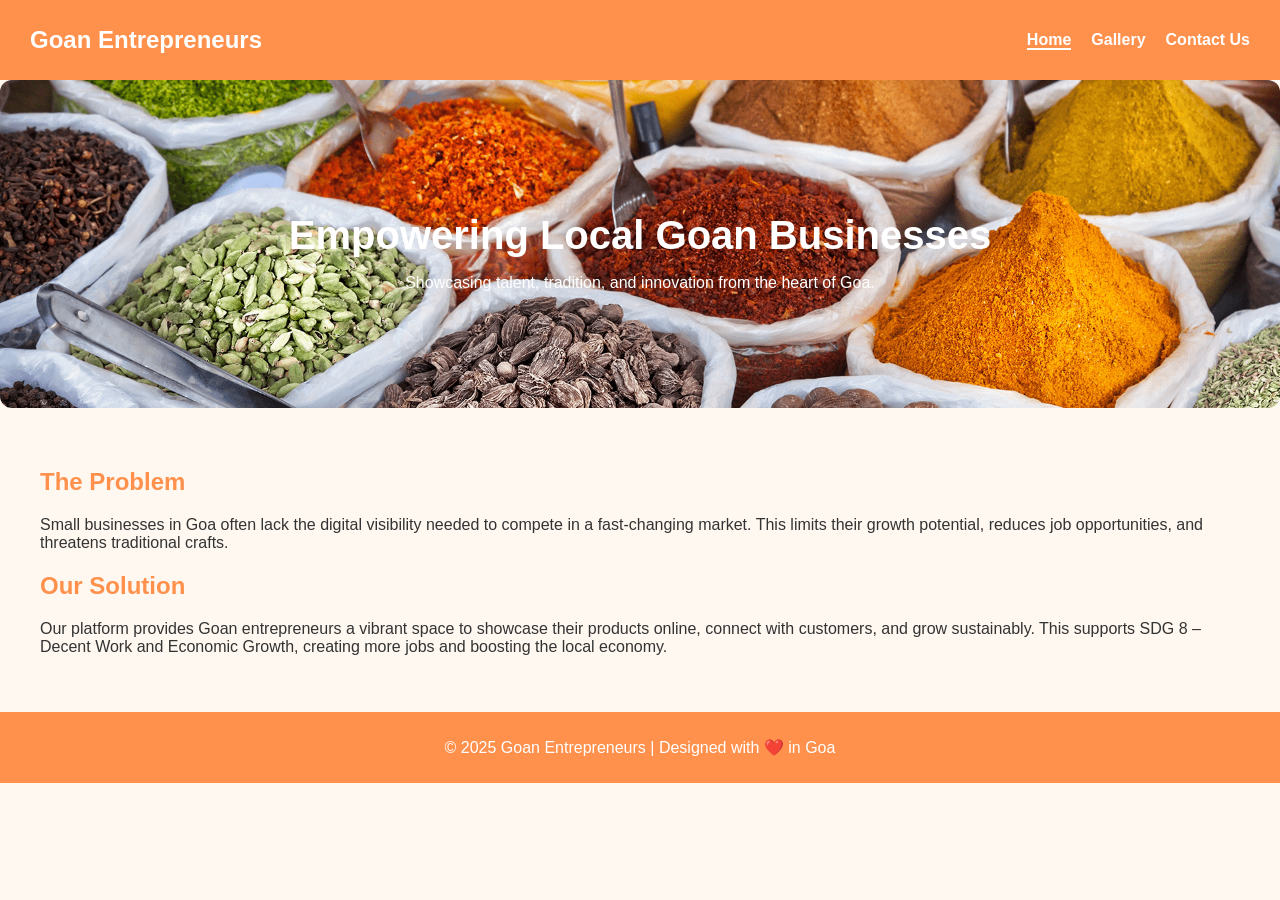
<file: images/index.html>
<!DOCTYPE html>
<html lang="en">
<head>
    <meta charset="UTF-8">
    <meta name="viewport" content="width=device-width, initial-scale=1.0">
    <title>Goan Entrepreneurs</title>
    <link rel="stylesheet" href="style.css">
</head>
<body>

    <!-- Navigation -->
    <header>
        <nav>
            <div class="logo">Goan Entrepreneurs</div>
            <ul>
                <li><a href="index.html" class="active">Home</a></li>
                <li><a href="gallery.html">Gallery</a></li>
                <li><a href="contact.html">Contact Us</a></li>
            </ul>
        </nav>
    </header>

    <!-- Hero Section -->
    <section class="hero">
        <h1>Empowering Local Goan Businesses</h1>
        <p>Showcasing talent, tradition, and innovation from the heart of Goa.</p>
    </section>

    <!-- Problem & Solution -->
    <section class="content">
        <h2>The Problem</h2>
        <p>Small businesses in Goa often lack the digital visibility needed to compete in a fast-changing market. This limits their growth potential, reduces job opportunities, and threatens traditional crafts.</p>

        <h2>Our Solution</h2>
        <p>Our platform provides Goan entrepreneurs a vibrant space to showcase their products online, connect with customers, and grow sustainably. This supports SDG 8 – Decent Work and Economic Growth, creating more jobs and boosting the local economy.</p>
    </section>

    <!-- Footer -->
    <footer>
        <p>© 2025 Goan Entrepreneurs | Designed with ❤️ in Goa</p>
    </footer>

</body>
</html>
</file>
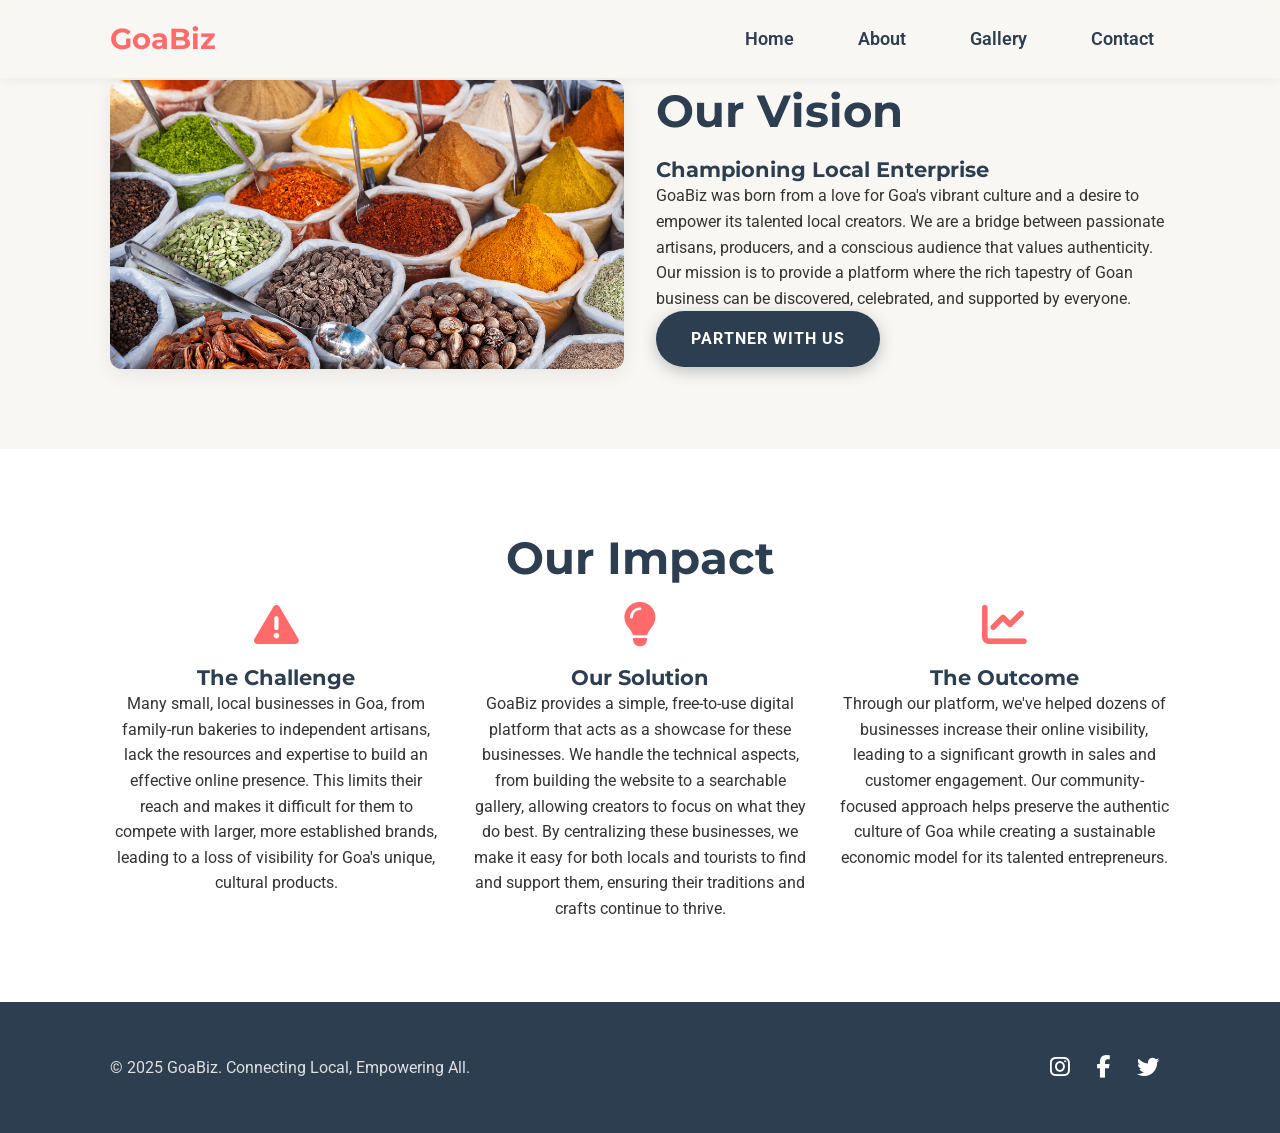
<file: images/about.html>
<!DOCTYPE html>
<html lang="en">
<head>
    <meta charset="UTF-8">
    <meta name="viewport" content="width=device-width, initial-scale=1.0">
    <title>GoaBiz - About Us</title>
    
    <!-- Google Fonts (Montserrat & Roboto) -->
    <link rel="preconnect" href="https://fonts.googleapis.com">
    <link rel="preconnect" href="https://fonts.gstatic.com" crossorigin>
    <link href="https://fonts.googleapis.com/css2?family=Montserrat:wght@600;700&family=Roboto:wght@400;500&display=swap" rel="stylesheet">
    
    <!-- Font Awesome for Icons -->
    <link rel="stylesheet" href="https://cdnjs.cloudflare.com/ajax/libs/font-awesome/6.5.2/css/all.min.css">
    
    <!-- Custom CSS -->
    <style>
        /* --- 1. Global Styles & New "Goa Sunset" Variables --- */
        :root {
            --primary-color: #FF6B6B;    /* Warm Coral */
            --secondary-color: #2C3E50;  /* Deep Indigo/Twilight */
            --accent-color: #FFD166;     /* Mango Yellow */
            --bg-color: #F9F7F3;         /* Light Sand */
            --card-bg-color: #FFFFFF;    /* Crisp White */
            --text-color: #333333;
            --heading-font: 'Montserrat', sans-serif;
            --body-font: 'Roboto', sans-serif;
            --container-width: 1100px;
            --border-radius: 12px;
            --box-shadow: 0 5px 20px rgba(0, 0, 0, 0.07);
            --transition-speed: 0.3s;
        }

        * { margin: 0; padding: 0; box-sizing: border-box; }
        html { scroll-behavior: smooth; }
        body {
            font-family: var(--body-font);
            background-color: var(--bg-color);
            color: var(--text-color);
            line-height: 1.6;
        }
        .container { max-width: var(--container-width); margin: 0 auto; padding: 0 20px; }
        h1, h2, h3 { font-family: var(--heading-font); color: var(--secondary-color); font-weight: 700; line-height: 1.3; }
        h1 { font-size: 2.8rem; }
        h2 { font-size: 2.4rem; text-align: center; margin-bottom: 1rem; }
        h3 { font-size: 1.3rem; }
        a { color: var(--primary-color); text-decoration: none; transition: color var(--transition-speed) ease; }
        a:hover { color: var(--secondary-color); }
        img { max-width: 100%; height: auto; display: block; }

        /* --- 2. Animations --- */
        @keyframes fadeInUp {
            from { opacity: 0; transform: translateY(30px); }
            to { opacity: 1; transform: translateY(0); }
        }
        .anim-fade-in-up { animation: fadeInUp 0.8s ease-out forwards; opacity: 0; }
        .anim-delay-1 { animation-delay: 0.2s; }
        .anim-delay-2 { animation-delay: 0.4s; }

        /* --- 3. Header & Navigation --- */
        .main-header {
            background-color: rgba(249, 247, 243, 0.85);
            padding: 1rem 0;
            position: fixed;
            width: 100%;
            top: 0;
            z-index: 1000;
            backdrop-filter: blur(10px);
            box-shadow: 0 2px 10px rgba(0,0,0,0.05);
        }
        .main-header .container { display: flex; justify-content: space-between; align-items: center; }
        .logo { font-family: var(--heading-font); font-size: 1.8rem; color: var(--primary-color); font-weight: 700; }
        .main-nav { display: none; }
        .main-nav.is-active { display: block; position: absolute; top: 100%; left: 0; width: 100%; background-color: var(--bg-color); box-shadow: 0 10px 10px rgba(0,0,0,0.05); }
        .nav-links { list-style: none; display: flex; flex-direction: column; align-items: center; padding: 1rem 0; }
        .nav-links li { margin: 0.8rem 0; }
        .nav-links a { color: var(--secondary-color); font-weight: 600; font-size: 1.1rem; padding: 0.5rem 1rem; position: relative; }
        .nav-links a::after {
            content: '';
            position: absolute;
            width: 0;
            height: 2px;
            bottom: -5px;
            left: 50%;
            transform: translateX(-50%);
            background-color: var(--accent-color);
            transition: width var(--transition-speed) ease;
        }
        .nav-links a:hover::after { width: 70%; }
        .hamburger { display: block; background: none; border: none; color: var(--secondary-color); font-size: 1.8rem; cursor: pointer; }

        /* --- 4. CTA Button --- */
        .cta-button {
            display: inline-block;
            background: linear-gradient(45deg, var(--primary-color), #ff8a8a);
            color: white;
            padding: 15px 35px;
            border-radius: 50px;
            font-weight: bold;
            text-transform: uppercase;
            letter-spacing: 1px;
            transition: all var(--transition-speed) ease;
            box-shadow: 0 4px 15px rgba(255, 107, 107, 0.4);
            border: none;
        }
        .cta-button:hover {
            transform: translateY(-4px);
            box-shadow: 0 8px 25px rgba(255, 107, 107, 0.5);
        }
        .cta-button.secondary { 
            background: var(--secondary-color); 
            box-shadow: 0 4px 15px rgba(44, 62, 80, 0.3); 
        }
        .cta-button.secondary:hover { 
            background: #3c536d;
            box-shadow: 0 8px 25px rgba(44, 62, 80, 0.4);
        }

        /* --- 5. Page Sections --- */
        section { padding: 80px 0; }
        .hero-section {
            display: flex; align-items: center; justify-content: center; text-align: center;
            min-height: 100vh;
            background:linear-gradient(rgba(174, 52, 52, 0.45), rgba(0,0,0,0.45)), url('2023-09-11T12_42_31.908ZSkillsAndTech-Jute-Handicrafts-1024x724-1.webp') no-repeat center center/cover;
            color: white;
        }
        .hero-content h1 { color: white; font-size: 3rem; text-shadow: 2px 2px 10px rgba(0,0,0,0.3); }
        .hero-content p { font-size: 1.3rem; margin-bottom: 2rem; max-width: 600px; margin-left: auto; margin-right: auto; }
        .usp-section { background-color: var(--card-bg-color); }
        .usp-grid { display: grid; grid-template-columns: 1fr; gap: 2rem; text-align: center; }
        .usp-item i { font-size: 2.8rem; color: var(--primary-color); margin-bottom: 1rem; }
        .about-container { display: grid; grid-template-columns: 1fr; gap: 2rem; align-items: center; }
        .about-image img { border-radius: var(--border-radius); box-shadow: var(--box-shadow); }
        .about-text h2 { text-align: left; }

        /* Businesses/Gallery Section */
        .gallery-section { background-color: var(--bg-color); border-top: 1px solid #eee; border-bottom: 1px solid #eee;}
        .section-subtitle { text-align: center; margin-top: -1rem; margin-bottom: 2.5rem; color: #666; }
        .search-bar-container { position: relative; max-width: 500px; margin: 2.5rem auto; }
        #search-bar { width: 100%; padding: 18px 25px 18px 55px; border-radius: 50px; border: 1px solid #ddd; font-size: 1rem; font-family: var(--body-font); transition: all var(--transition-speed) ease; }
        #search-bar:focus { outline: none; border-color: var(--primary-color); box-shadow: 0 0 0 4px rgba(255, 107, 107, 0.2); }
        .search-bar-container i { position: absolute; left: 22px; top: 50%; transform: translateY(-50%); color: #aaa; font-size: 1.1rem; }

        .business-grid { display: grid; grid-template-columns: 1fr; gap: 2rem; }
        .business-card {
            background-color: var(--card-bg-color);
            border-radius: var(--border-radius);
            overflow: hidden;
            box-shadow: var(--box-shadow);
            transition: transform var(--transition-speed) ease, box-shadow var(--transition-speed) ease;
            display: flex; flex-direction: column;
            cursor: pointer;
        }
        .business-card:hover {
            transform: translateY(-10px);
            box-shadow: 0 15px 30px rgba(0, 0, 0, 0.1);
        }
        .business-card img { width: 100%; height: 300px; object-fit: cover; }
        .card-content { padding: 1.5rem; flex-grow: 1; display: flex; flex-direction: column; }
        .card-category {
            display: inline-block;
            background-color: var(--accent-color);
            color: var(--secondary-color);
            padding: 5px 12px;
            border-radius: 50px;
            font-size: 0.8rem;
            font-weight: bold;
            margin-bottom: 1rem;
            align-self: flex-start;
        }
        .card-content h3 { margin-bottom: 0.5rem; }
        .card-content p { margin-bottom: 0.5rem; font-size: 0.95rem; color: #555; }
        .card-pricing { display: flex; align-items: center; gap: 10px; margin-top: auto; }
        .card-pricing .original-price { color: #888; text-decoration: line-through; font-size: 0.9rem; }
        .card-pricing .discount-price { font-size: 1.2rem; font-weight: 700; color: var(--primary-color); }
        .card-pricing .discount-badge {
            background-color: #e74c3c;
            color: white;
            padding: 3px 8px;
            border-radius: 50px;
            font-size: 0.75rem;
            font-weight: bold;
        }

        /* Contact Section */
        .contact-section { background-color: var(--card-bg-color); }
        .contact-container { display: grid; grid-template-columns: 1fr; gap: 3rem; }
        .contact-form input, .contact-form textarea { width: 100%; padding: 15px; margin-bottom: 1rem; border-radius: var(--border-radius); border: 1px solid #ccc; font-family: var(--body-font); font-size: 1rem; }
        .contact-info i { color: var(--primary-color); }

        /* --- 6. Footer --- */
        .main-footer { background-color: var(--secondary-color); color: #e0e0e0; padding: 3rem 0; text-align: center; }
        .main-footer .container { display: flex; flex-direction: column; align-items: center; gap: 1rem; }
        .social-links a { color: white; margin: 0 0.7rem; font-size: 1.4rem; transition: all var(--transition-speed) ease; }
        .social-links a:hover { color: var(--accent-color); transform: translateY(-3px); }

        /* --- 7. Media Queries --- */
        @media (min-width: 768px) {
            h1 { font-size: 4rem; }
            h2 { font-size: 2.8rem; }
            .hamburger { display: none; }
            .main-nav { display: block; position: static; width: auto; background: none; box-shadow: none; }
            .nav-links { flex-direction: row; gap: 2rem; padding: 0; }
            .nav-links li { margin: 0; }
            .usp-grid { grid-template-columns: repeat(3, 1fr); }
            .about-container { grid-template-columns: 1fr 1fr; }
            .business-grid { grid-template-columns: repeat(2, 1fr); }
            .contact-container { grid-template-columns: 1fr 1fr; }
            .main-footer .container { flex-direction: row; justify-content: space-between; }
        }
        @media (min-width: 1024px) {
            .business-grid { grid-template-columns: repeat(3, 1fr); }
        }
    </style>
</head>
<body>

    <!-- Header & Navigation -->
    <header class="main-header">
        <div class="container">
            <a href="home.html" class="logo">GoaBiz</a>
            <nav class="main-nav">
                <ul class="nav-links">
                    <li><a href="home.html">Home</a></li>
                    <li><a href="about.html">About</a></li>
                    <li><a href="gallery.html">Gallery</a></li>
                    <li><a href="contact.html">Contact</a></li>
                </ul>
            </nav>
            <button class="hamburger" id="hamburger-menu">
                <i class="fas fa-bars"></i>
            </button>
        </div>
    </header>

    <main>
        <!-- About Us Section -->
        <section id="about" class="content-section">
            <div class="container about-container">
                <div class="about-image">
                    <img src="0-Featured-Spice-Plantations-in-Goa.png" alt="Vibrant Goan market scene">
                </div>
                <div class="about-text">
                    <h2>Our Vision</h2>
                    <h3>Championing Local Enterprise</h3>
                    <p>GoaBiz was born from a love for Goa's vibrant culture and a desire to empower its talented local creators. We are a bridge between passionate artisans, producers, and a conscious audience that values authenticity. Our mission is to provide a platform where the rich tapestry of Goan business can be discovered, celebrated, and supported by everyone.</p>
                    <a href="contact.html" class="cta-button secondary">Partner With Us</a>
                </div>
            </div>
        </section>

        <!-- New: Challenges and Solutions Section -->
        <section class="usp-section">
            <div class="container">
                <h2>Our Impact</h2>
                <div class="usp-grid">
                    <div class="usp-item">
                        <i class="fas fa-exclamation-triangle"></i>
                        <h3>The Challenge</h3>
                        <p>Many small, local businesses in Goa, from family-run bakeries to independent artisans, lack the resources and expertise to build an effective online presence. This limits their reach and makes it difficult for them to compete with larger, more established brands, leading to a loss of visibility for Goa's unique, cultural products.</p>
                    </div>
                    <div class="usp-item">
                        <i class="fas fa-lightbulb"></i>
                        <h3>Our Solution</h3>
                        <p>GoaBiz provides a simple, free-to-use digital platform that acts as a showcase for these businesses. We handle the technical aspects, from building the website to a searchable gallery, allowing creators to focus on what they do best. By centralizing these businesses, we make it easy for both locals and tourists to find and support them, ensuring their traditions and crafts continue to thrive.</p>
                    </div>
                    <div class="usp-item">
                        <i class="fas fa-chart-line"></i>
                        <h3>The Outcome</h3>
                        <p>Through our platform, we've helped dozens of businesses increase their online visibility, leading to a significant growth in sales and customer engagement. Our community-focused approach helps preserve the authentic culture of Goa while creating a sustainable economic model for its talented entrepreneurs.</p>
                    </div>
                </div>
            </div>
        </section>
    </main>

    <!-- Footer -->
    <footer class="main-footer">
        <div class="container">
            <p>© 2025 GoaBiz. Connecting Local, Empowering All.</p>
            <div class="social-links">
                <a href="#"><i class="fab fa-instagram"></i></a>
                <a href="#"><i class="fab fa-facebook-f"></i></a>
                <a href="#"><i class="fab fa-twitter"></i></a>
            </div>
        </div>
    </footer>
    
    <script>
        document.addEventListener('DOMContentLoaded', () => {
            // Mobile Navigation Toggle
            const hamburgerMenu = document.getElementById('hamburger-menu');
            const mainNav = document.querySelector('.main-nav');
            hamburgerMenu.addEventListener('click', () => {
                mainNav.classList.toggle('is-active');
            });
            // Close mobile menu when a link is clicked
            const navLinks = document.querySelectorAll('.nav-links a');
            navLinks.forEach(link => {
                link.addEventListener('click', () => {
                    if (mainNav.classList.contains('is-active')) {
                        mainNav.classList.remove('is-active');
                    }
                });
            });
        });
    </script>
</body>
</html>
</file>
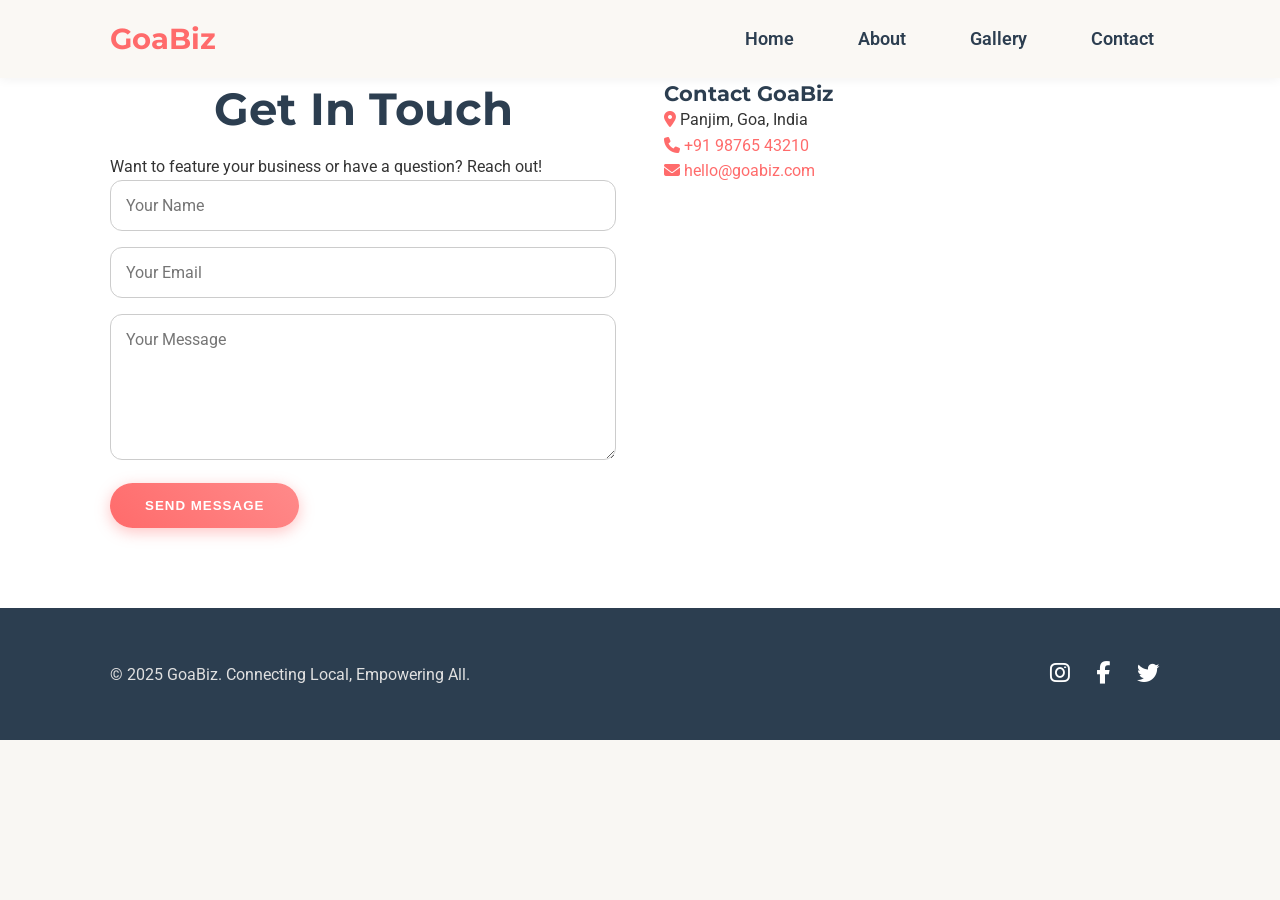
<file: images/contact.html>
<!DOCTYPE html>
<html lang="en">
<head>
    <meta charset="UTF-8">
    <meta name="viewport" content="width=device-width, initial-scale=1.0">
    <title>GoaBiz - Contact Us</title>
    
    <!-- Google Fonts (Montserrat & Roboto) -->
    <link rel="preconnect" href="https://fonts.googleapis.com">
    <link rel="preconnect" href="https://fonts.gstatic.com" crossorigin>
    <link href="https://fonts.googleapis.com/css2?family=Montserrat:wght@600;700&family=Roboto:wght@400;500&display=swap" rel="stylesheet">
    
    <!-- Font Awesome for Icons -->
    <link rel="stylesheet" href="https://cdnjs.cloudflare.com/ajax/libs/font-awesome/6.5.2/css/all.min.css">
    
    <!-- Custom CSS -->
    <style>
        /* --- 1. Global Styles & New "Goa Sunset" Variables --- */
        :root {
            --primary-color: #FF6B6B;    /* Warm Coral */
            --secondary-color: #2C3E50;  /* Deep Indigo/Twilight */
            --accent-color: #FFD166;     /* Mango Yellow */
            --bg-color: #F9F7F3;         /* Light Sand */
            --card-bg-color: #FFFFFF;    /* Crisp White */
            --text-color: #333333;
            --heading-font: 'Montserrat', sans-serif;
            --body-font: 'Roboto', sans-serif;
            --container-width: 1100px;
            --border-radius: 12px;
            --box-shadow: 0 5px 20px rgba(0, 0, 0, 0.07);
            --transition-speed: 0.3s;
        }

        * { margin: 0; padding: 0; box-sizing: border-box; }
        html { scroll-behavior: smooth; }
        body {
            font-family: var(--body-font);
            background-color: var(--bg-color);
            color: var(--text-color);
            line-height: 1.6;
        }
        .container { max-width: var(--container-width); margin: 0 auto; padding: 0 20px; }
        h1, h2, h3 { font-family: var(--heading-font); color: var(--secondary-color); font-weight: 700; line-height: 1.3; }
        h1 { font-size: 2.8rem; }
        h2 { font-size: 2.4rem; text-align: center; margin-bottom: 1rem; }
        h3 { font-size: 1.3rem; }
        a { color: var(--primary-color); text-decoration: none; transition: color var(--transition-speed) ease; }
        a:hover { color: var(--secondary-color); }
        img { max-width: 100%; height: auto; display: block; }

        /* --- 2. Animations --- */
        @keyframes fadeInUp {
            from { opacity: 0; transform: translateY(30px); }
            to { opacity: 1; transform: translateY(0); }
        }
        .anim-fade-in-up { animation: fadeInUp 0.8s ease-out forwards; opacity: 0; }
        .anim-delay-1 { animation-delay: 0.2s; }
        .anim-delay-2 { animation-delay: 0.4s; }

        /* --- 3. Header & Navigation --- */
        .main-header {
            background-color: rgba(249, 247, 243, 0.85);
            padding: 1rem 0;
            position: fixed;
            width: 100%;
            top: 0;
            z-index: 1000;
            backdrop-filter: blur(10px);
            box-shadow: 0 2px 10px rgba(0,0,0,0.05);
        }
        .main-header .container { display: flex; justify-content: space-between; align-items: center; }
        .logo { font-family: var(--heading-font); font-size: 1.8rem; color: var(--primary-color); font-weight: 700; }
        .main-nav { display: none; }
        .main-nav.is-active { display: block; position: absolute; top: 100%; left: 0; width: 100%; background-color: var(--bg-color); box-shadow: 0 10px 10px rgba(0,0,0,0.05); }
        .nav-links { list-style: none; display: flex; flex-direction: column; align-items: center; padding: 1rem 0; }
        .nav-links li { margin: 0.8rem 0; }
        .nav-links a { color: var(--secondary-color); font-weight: 600; font-size: 1.1rem; padding: 0.5rem 1rem; position: relative; }
        .nav-links a::after {
            content: '';
            position: absolute;
            width: 0;
            height: 2px;
            bottom: -5px;
            left: 50%;
            transform: translateX(-50%);
            background-color: var(--accent-color);
            transition: width var(--transition-speed) ease;
        }
        .nav-links a:hover::after { width: 70%; }
        .hamburger { display: block; background: none; border: none; color: var(--secondary-color); font-size: 1.8rem; cursor: pointer; }

        /* --- 4. CTA Button --- */
        .cta-button {
            display: inline-block;
            background: linear-gradient(45deg, var(--primary-color), #ff8a8a);
            color: white;
            padding: 15px 35px;
            border-radius: 50px;
            font-weight: bold;
            text-transform: uppercase;
            letter-spacing: 1px;
            transition: all var(--transition-speed) ease;
            box-shadow: 0 4px 15px rgba(255, 107, 107, 0.4);
            border: none;
        }
        .cta-button:hover {
            transform: translateY(-4px);
            box-shadow: 0 8px 25px rgba(255, 107, 107, 0.5);
        }
        .cta-button.secondary { 
            background: var(--secondary-color); 
            box-shadow: 0 4px 15px rgba(44, 62, 80, 0.3); 
        }
        .cta-button.secondary:hover { 
            background: #3c536d;
            box-shadow: 0 8px 25px rgba(44, 62, 80, 0.4);
        }

        /* --- 5. Page Sections --- */
        section { padding: 80px 0; }
        .hero-section {
            display: flex; align-items: center; justify-content: center; text-align: center;
            min-height: 100vh;
            background:linear-gradient(rgba(174, 52, 52, 0.45), rgba(0,0,0,0.45)), url('2023-09-11T12_42_31.908ZSkillsAndTech-Jute-Handicrafts-1024x724-1.webp') no-repeat center center/cover;
            color: white;
        }
        .hero-content h1 { color: white; font-size: 3rem; text-shadow: 2px 2px 10px rgba(0,0,0,0.3); }
        .hero-content p { font-size: 1.3rem; margin-bottom: 2rem; max-width: 600px; margin-left: auto; margin-right: auto; }
        .usp-section { background-color: var(--card-bg-color); }
        .usp-grid { display: grid; grid-template-columns: 1fr; gap: 2rem; text-align: center; }
        .usp-item i { font-size: 2.8rem; color: var(--primary-color); margin-bottom: 1rem; }
        .about-container { display: grid; grid-template-columns: 1fr; gap: 2rem; align-items: center; }
        .about-image img { border-radius: var(--border-radius); box-shadow: var(--box-shadow); }
        .about-text h2 { text-align: left; }

        /* Businesses/Gallery Section */
        .gallery-section { background-color: var(--bg-color); border-top: 1px solid #eee; border-bottom: 1px solid #eee;}
        .section-subtitle { text-align: center; margin-top: -1rem; margin-bottom: 2.5rem; color: #666; }
        .search-bar-container { position: relative; max-width: 500px; margin: 2.5rem auto; }
        #search-bar { width: 100%; padding: 18px 25px 18px 55px; border-radius: 50px; border: 1px solid #ddd; font-size: 1rem; font-family: var(--body-font); transition: all var(--transition-speed) ease; }
        #search-bar:focus { outline: none; border-color: var(--primary-color); box-shadow: 0 0 0 4px rgba(255, 107, 107, 0.2); }
        .search-bar-container i { position: absolute; left: 22px; top: 50%; transform: translateY(-50%); color: #aaa; font-size: 1.1rem; }

        .business-grid { display: grid; grid-template-columns: 1fr; gap: 2rem; }
        .business-card {
            background-color: var(--card-bg-color);
            border-radius: var(--border-radius);
            overflow: hidden;
            box-shadow: var(--box-shadow);
            transition: transform var(--transition-speed) ease, box-shadow var(--transition-speed) ease;
            display: flex; flex-direction: column;
            cursor: pointer;
        }
        .business-card:hover {
            transform: translateY(-10px);
            box-shadow: 0 15px 30px rgba(0, 0, 0, 0.1);
        }
        .business-card img { width: 100%; height: 300px; object-fit: cover; }
        .card-content { padding: 1.5rem; flex-grow: 1; display: flex; flex-direction: column; }
        .card-category {
            display: inline-block;
            background-color: var(--accent-color);
            color: var(--secondary-color);
            padding: 5px 12px;
            border-radius: 50px;
            font-size: 0.8rem;
            font-weight: bold;
            margin-bottom: 1rem;
            align-self: flex-start;
        }
        .card-content h3 { margin-bottom: 0.5rem; }
        .card-content p { margin-bottom: 0.5rem; font-size: 0.95rem; color: #555; }
        .card-pricing { display: flex; align-items: center; gap: 10px; margin-top: auto; }
        .card-pricing .original-price { color: #888; text-decoration: line-through; font-size: 0.9rem; }
        .card-pricing .discount-price { font-size: 1.2rem; font-weight: 700; color: var(--primary-color); }
        .card-pricing .discount-badge {
            background-color: #e74c3c;
            color: white;
            padding: 3px 8px;
            border-radius: 50px;
            font-size: 0.75rem;
            font-weight: bold;
        }

        /* Contact Section */
        .contact-section { background-color: var(--card-bg-color); }
        .contact-container { display: grid; grid-template-columns: 1fr; gap: 3rem; }
        .contact-form input, .contact-form textarea { width: 100%; padding: 15px; margin-bottom: 1rem; border-radius: var(--border-radius); border: 1px solid #ccc; font-family: var(--body-font); font-size: 1rem; }
        .contact-info i { color: var(--primary-color); }

        /* --- 6. Footer --- */
        .main-footer { background-color: var(--secondary-color); color: #e0e0e0; padding: 3rem 0; text-align: center; }
        .main-footer .container { display: flex; flex-direction: column; align-items: center; gap: 1rem; }
        .social-links a { color: white; margin: 0 0.7rem; font-size: 1.4rem; transition: all var(--transition-speed) ease; }
        .social-links a:hover { color: var(--accent-color); transform: translateY(-3px); }

        /* --- 7. Media Queries --- */
        @media (min-width: 768px) {
            h1 { font-size: 4rem; }
            h2 { font-size: 2.8rem; }
            .hamburger { display: none; }
            .main-nav { display: block; position: static; width: auto; background: none; box-shadow: none; }
            .nav-links { flex-direction: row; gap: 2rem; padding: 0; }
            .nav-links li { margin: 0; }
            .usp-grid { grid-template-columns: repeat(3, 1fr); }
            .about-container { grid-template-columns: 1fr 1fr; }
            .business-grid { grid-template-columns: repeat(2, 1fr); }
            .contact-container { grid-template-columns: 1fr 1fr; }
            .main-footer .container { flex-direction: row; justify-content: space-between; }
        }
        @media (min-width: 1024px) {
            .business-grid { grid-template-columns: repeat(3, 1fr); }
        }
    </style>
</head>
<body>

    <!-- Header & Navigation -->
    <header class="main-header">
        <div class="container">
            <a href="home.html" class="logo">GoaBiz</a>
            <nav class="main-nav">
                <ul class="nav-links">
                    <li><a href="home.html">Home</a></li>
                    <li><a href="about.html">About</a></li>
                    <li><a href="gallery.html">Gallery</a></li>
                    <li><a href="contact.html">Contact</a></li>
                </ul>
            </nav>
            <button class="hamburger" id="hamburger-menu">
                <i class="fas fa-bars"></i>
            </button>
        </div>
    </header>

    <main>
        <!-- Contact Section -->
        <section id="contact" class="contact-section">
            <div class="container contact-container">
                <div class="contact-form-wrapper">
                    <h2>Get In Touch</h2>
                    <p>Want to feature your business or have a question? Reach out!</p>
                    <form action="#" class="contact-form">
                        <input type="text" name="name" placeholder="Your Name" required>
                        <input type="email" name="email" placeholder="Your Email" required>
                        <textarea name="message" rows="6" placeholder="Your Message" required></textarea>
                        <button type="submit" class="cta-button">Send Message</button>
                    </form>
                </div>
                <div class="contact-info-wrapper">
                    <h3>Contact GoaBiz</h3>
                    <div class="contact-info">
                        <p><i class="fas fa-map-marker-alt"></i> Panjim, Goa, India</p>
                        <p><i class="fas fa-phone"></i> <a href="tel:+919876543210">+91 98765 43210</a></p>
                        <p><i class="fas fa-envelope"></i> <a href="mailto:hello@goabiz.com">hello@goabiz.com</a></p>
                    </div>
                    <div class="map-container">
                         <iframe src="https://www.google.com/maps/embed?pb=!1m18!1m12!1m3!1d61533.81811345473!2d73.79184311898925!3d15.49454733397949!2m3!1f0!2f0!3f0!3m2!1i1024!2i768!4f13.1!3m3!1m2!1s0x3bbfc0a54e413265%3A0x1300993d349d4435!2sPanaji%2C%20Goa!5e0!3m2!1sen!2sin!4v1723577312379!5m2!1sen!2sin" width="100%" height="300" style="border:0;" allowfullscreen="" loading="lazy" referrerpolicy="no-referrer-when-downgrade"></iframe>
                    </div>
                </div>
            </div>
        </section>
    </main>

    <!-- Footer -->
    <footer class="main-footer">
        <div class="container">
            <p>© 2025 GoaBiz. Connecting Local, Empowering All.</p>
            <div class="social-links">
                <a href="#"><i class="fab fa-instagram"></i></a>
                <a href="#"><i class="fab fa-facebook-f"></i></a>
                <a href="#"><i class="fab fa-twitter"></i></a>
            </div>
        </div>
    </footer>
    
    <script>
        document.addEventListener('DOMContentLoaded', () => {
            // Mobile Navigation Toggle
            const hamburgerMenu = document.getElementById('hamburger-menu');
            const mainNav = document.querySelector('.main-nav');
            hamburgerMenu.addEventListener('click', () => {
                mainNav.classList.toggle('is-active');
            });
            // Close mobile menu when a link is clicked
            const navLinks = document.querySelectorAll('.nav-links a');
            navLinks.forEach(link => {
                link.addEventListener('click', () => {
                    if (mainNav.classList.contains('is-active')) {
                        mainNav.classList.remove('is-active');
                    }
                });
            });
        });
    </script>
</body>
</html>
</file>
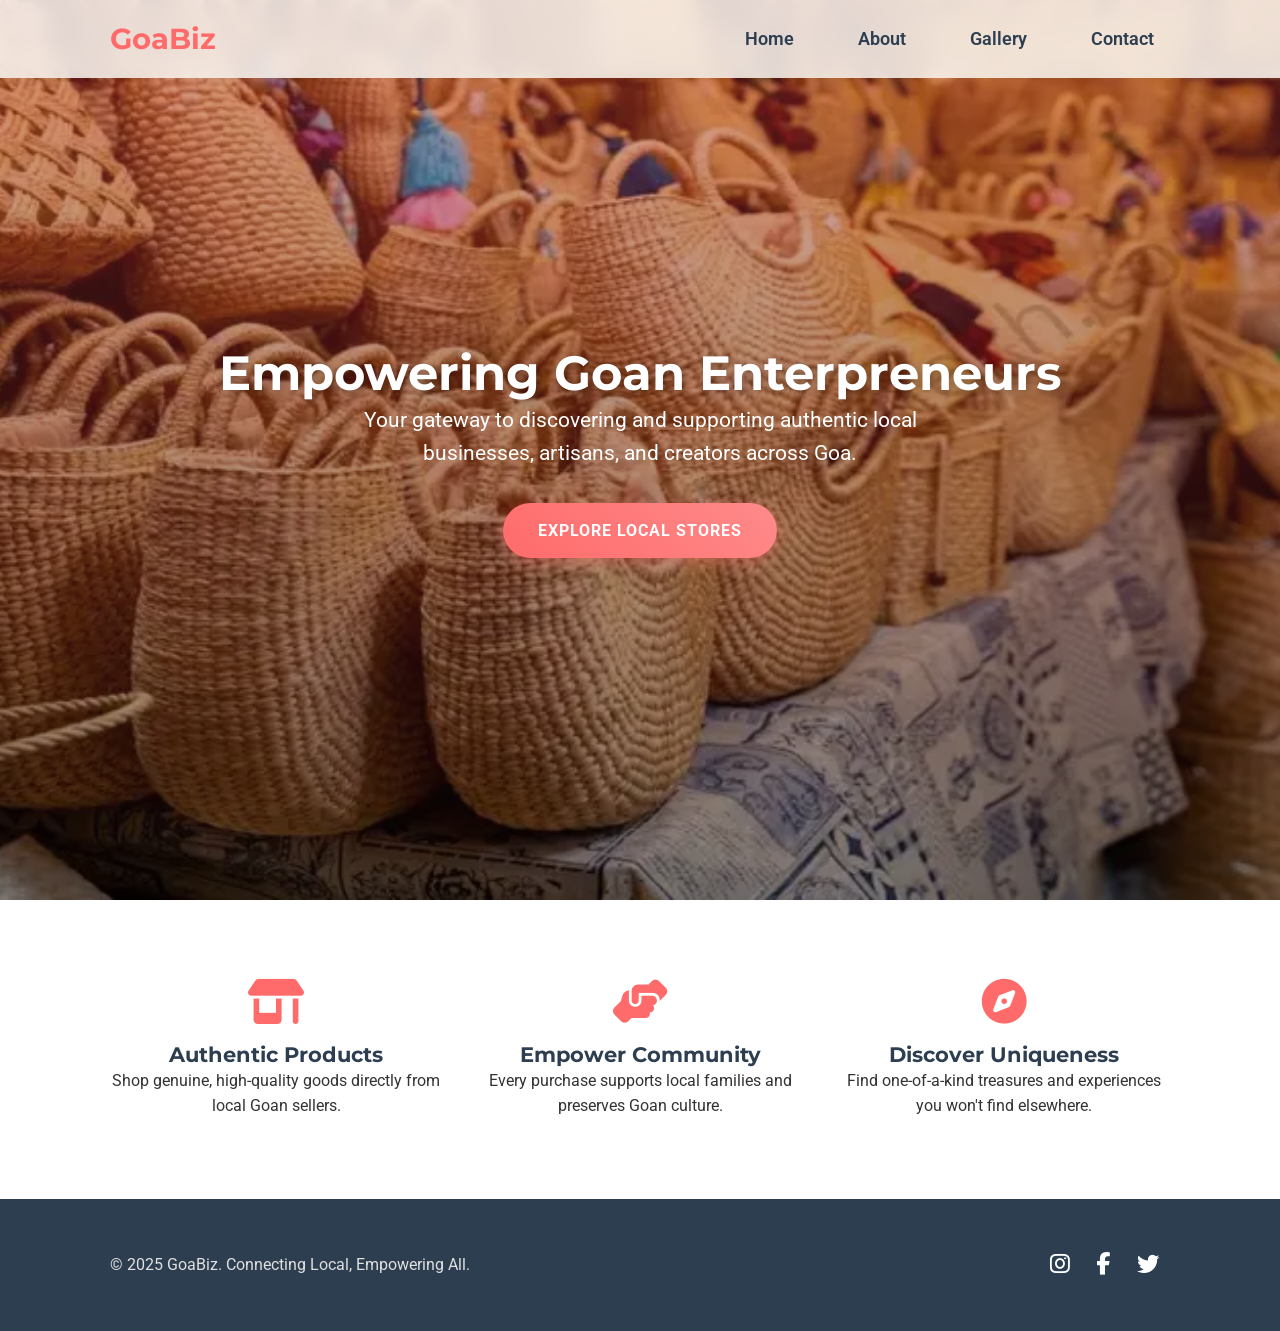
<file: images/home.html>
<!DOCTYPE html>
<html lang="en">
<head>
    <meta charset="UTF-8">
    <meta name="viewport" content="width=device-width, initial-scale=1.0">
    <title>GoaBiz - Home</title>
    
    <!-- Google Fonts (Montserrat & Roboto) -->
    <link rel="preconnect" href="https://fonts.googleapis.com">
    <link rel="preconnect" href="https://fonts.gstatic.com" crossorigin>
    <link href="https://fonts.googleapis.com/css2?family=Montserrat:wght@600;700&family=Roboto:wght@400;500&display=swap" rel="stylesheet">
    
    <!-- Font Awesome for Icons -->
    <link rel="stylesheet" href="https://cdnjs.cloudflare.com/ajax/libs/font-awesome/6.5.2/css/all.min.css">
    
    <!-- Custom CSS -->
    <style>
        /* --- 1. Global Styles & New "Goa Sunset" Variables --- */
        :root {
            --primary-color: #FF6B6B;    /* Warm Coral */
            --secondary-color: #2C3E50;  /* Deep Indigo/Twilight */
            --accent-color: #FFD166;     /* Mango Yellow */
            --bg-color: #F9F7F3;         /* Light Sand */
            --card-bg-color: #FFFFFF;    /* Crisp White */
            --text-color: #333333;
            --heading-font: 'Montserrat', sans-serif;
            --body-font: 'Roboto', sans-serif;
            --container-width: 1100px;
            --border-radius: 12px;
            --box-shadow: 0 5px 20px rgba(0, 0, 0, 0.07);
            --transition-speed: 0.3s;
        }

        * { margin: 0; padding: 0; box-sizing: border-box; }
        html { scroll-behavior: smooth; }
        body {
            font-family: var(--body-font);
            background-color: var(--bg-color);
            color: var(--text-color);
            line-height: 1.6;
        }
        .container { max-width: var(--container-width); margin: 0 auto; padding: 0 20px; }
        h1, h2, h3 { font-family: var(--heading-font); color: var(--secondary-color); font-weight: 700; line-height: 1.3; }
        h1 { font-size: 2.8rem; }
        h2 { font-size: 2.4rem; text-align: center; margin-bottom: 1rem; }
        h3 { font-size: 1.3rem; }
        a { color: var(--primary-color); text-decoration: none; transition: color var(--transition-speed) ease; }
        a:hover { color: var(--secondary-color); }
        img { max-width: 100%; height: auto; display: block; }

        /* --- 2. Animations --- */
        @keyframes fadeInUp {
            from { opacity: 0; transform: translateY(30px); }
            to { opacity: 1; transform: translateY(0); }
        }
        .anim-fade-in-up { animation: fadeInUp 0.8s ease-out forwards; opacity: 0; }
        .anim-delay-1 { animation-delay: 0.2s; }
        .anim-delay-2 { animation-delay: 0.4s; }

        /* --- 3. Header & Navigation --- */
        .main-header {
            background-color: rgba(249, 247, 243, 0.85);
            padding: 1rem 0;
            position: fixed;
            width: 100%;
            top: 0;
            z-index: 1000;
            backdrop-filter: blur(10px);
            box-shadow: 0 2px 10px rgba(0,0,0,0.05);
        }
        .main-header .container { display: flex; justify-content: space-between; align-items: center; }
        .logo { font-family: var(--heading-font); font-size: 1.8rem; color: var(--primary-color); font-weight: 700; }
        .main-nav { display: none; }
        .main-nav.is-active { display: block; position: absolute; top: 100%; left: 0; width: 100%; background-color: var(--bg-color); box-shadow: 0 10px 10px rgba(0,0,0,0.05); }
        .nav-links { list-style: none; display: flex; flex-direction: column; align-items: center; padding: 1rem 0; }
        .nav-links li { margin: 0.8rem 0; }
        .nav-links a { color: var(--secondary-color); font-weight: 600; font-size: 1.1rem; padding: 0.5rem 1rem; position: relative; }
        .nav-links a::after {
            content: '';
            position: absolute;
            width: 0;
            height: 2px;
            bottom: -5px;
            left: 50%;
            transform: translateX(-50%);
            background-color: var(--accent-color);
            transition: width var(--transition-speed) ease;
        }
        .nav-links a:hover::after { width: 70%; }
        .hamburger { display: block; background: none; border: none; color: var(--secondary-color); font-size: 1.8rem; cursor: pointer; }

        /* --- 4. CTA Button --- */
        .cta-button {
            display: inline-block;
            background: linear-gradient(45deg, var(--primary-color), #ff8a8a);
            color: white;
            padding: 15px 35px;
            border-radius: 50px;
            font-weight: bold;
            text-transform: uppercase;
            letter-spacing: 1px;
            transition: all var(--transition-speed) ease;
            box-shadow: 0 4px 15px rgba(255, 107, 107, 0.4);
            border: none;
        }
        .cta-button:hover {
            transform: translateY(-4px);
            box-shadow: 0 8px 25px rgba(255, 107, 107, 0.5);
        }
        .cta-button.secondary { 
            background: var(--secondary-color); 
            box-shadow: 0 4px 15px rgba(44, 62, 80, 0.3); 
        }
        .cta-button.secondary:hover { 
            background: #3c536d;
            box-shadow: 0 8px 25px rgba(44, 62, 80, 0.4);
        }

        /* --- 5. Page Sections --- */
        section { padding: 80px 0; }
        .hero-section {
            display: flex; align-items: center; justify-content: center; text-align: center;
            min-height: 100vh;
            background:linear-gradient(rgba(174, 52, 52, 0.45), rgba(0,0,0,0.45)), url('2023-09-11T12_42_31.908ZSkillsAndTech-Jute-Handicrafts-1024x724-1.webp') no-repeat center center/cover;
            color: white;
        }
        .hero-content h1 { color: white; font-size: 3rem; text-shadow: 2px 2px 10px rgba(0,0,0,0.3); }
        .hero-content p { font-size: 1.3rem; margin-bottom: 2rem; max-width: 600px; margin-left: auto; margin-right: auto; }
        .usp-section { background-color: var(--card-bg-color); }
        .usp-grid { display: grid; grid-template-columns: 1fr; gap: 2rem; text-align: center; }
        .usp-item i { font-size: 2.8rem; color: var(--primary-color); margin-bottom: 1rem; }
        .about-container { display: grid; grid-template-columns: 1fr; gap: 2rem; align-items: center; }
        .about-image img { border-radius: var(--border-radius); box-shadow: var(--box-shadow); }
        .about-text h2 { text-align: left; }

        /* Businesses/Gallery Section */
        .gallery-section { background-color: var(--bg-color); border-top: 1px solid #eee; border-bottom: 1px solid #eee;}
        .section-subtitle { text-align: center; margin-top: -1rem; margin-bottom: 2.5rem; color: #666; }
        .search-bar-container { position: relative; max-width: 500px; margin: 2.5rem auto; }
        #search-bar { width: 100%; padding: 18px 25px 18px 55px; border-radius: 50px; border: 1px solid #ddd; font-size: 1rem; font-family: var(--body-font); transition: all var(--transition-speed) ease; }
        #search-bar:focus { outline: none; border-color: var(--primary-color); box-shadow: 0 0 0 4px rgba(255, 107, 107, 0.2); }
        .search-bar-container i { position: absolute; left: 22px; top: 50%; transform: translateY(-50%); color: #aaa; font-size: 1.1rem; }

        .business-grid { display: grid; grid-template-columns: 1fr; gap: 2rem; }
        .business-card {
            background-color: var(--card-bg-color);
            border-radius: var(--border-radius);
            overflow: hidden;
            box-shadow: var(--box-shadow);
            transition: transform var(--transition-speed) ease, box-shadow var(--transition-speed) ease;
            display: flex; flex-direction: column;
            cursor: pointer;
        }
        .business-card:hover {
            transform: translateY(-10px);
            box-shadow: 0 15px 30px rgba(0, 0, 0, 0.1);
        }
        .business-card img { width: 100%; height: 300px; object-fit: cover; }
        .card-content { padding: 1.5rem; flex-grow: 1; display: flex; flex-direction: column; }
        .card-category {
            display: inline-block;
            background-color: var(--accent-color);
            color: var(--secondary-color);
            padding: 5px 12px;
            border-radius: 50px;
            font-size: 0.8rem;
            font-weight: bold;
            margin-bottom: 1rem;
            align-self: flex-start;
        }
        .card-content h3 { margin-bottom: 0.5rem; }
        .card-content p { margin-bottom: 0.5rem; font-size: 0.95rem; color: #555; }
        .card-pricing { display: flex; align-items: center; gap: 10px; margin-top: auto; }
        .card-pricing .original-price { color: #888; text-decoration: line-through; font-size: 0.9rem; }
        .card-pricing .discount-price { font-size: 1.2rem; font-weight: 700; color: var(--primary-color); }
        .card-pricing .discount-badge {
            background-color: #e74c3c;
            color: white;
            padding: 3px 8px;
            border-radius: 50px;
            font-size: 0.75rem;
            font-weight: bold;
        }

        /* Contact Section */
        .contact-section { background-color: var(--card-bg-color); }
        .contact-container { display: grid; grid-template-columns: 1fr; gap: 3rem; }
        .contact-form input, .contact-form textarea { width: 100%; padding: 15px; margin-bottom: 1rem; border-radius: var(--border-radius); border: 1px solid #ccc; font-family: var(--body-font); font-size: 1rem; }
        .contact-info i { color: var(--primary-color); }

        /* --- 6. Footer --- */
        .main-footer { background-color: var(--secondary-color); color: #e0e0e0; padding: 3rem 0; text-align: center; }
        .main-footer .container { display: flex; flex-direction: column; align-items: center; gap: 1rem; }
        .social-links a { color: white; margin: 0 0.7rem; font-size: 1.4rem; transition: all var(--transition-speed) ease; }
        .social-links a:hover { color: var(--accent-color); transform: translateY(-3px); }

        /* --- 7. Media Queries --- */
        @media (min-width: 768px) {
            h1 { font-size: 4rem; }
            h2 { font-size: 2.8rem; }
            .hamburger { display: none; }
            .main-nav { display: block; position: static; width: auto; background: none; box-shadow: none; }
            .nav-links { flex-direction: row; gap: 2rem; padding: 0; }
            .nav-links li { margin: 0; }
            .usp-grid { grid-template-columns: repeat(3, 1fr); }
            .about-container { grid-template-columns: 1fr 1fr; }
            .business-grid { grid-template-columns: repeat(2, 1fr); }
            .contact-container { grid-template-columns: 1fr 1fr; }
            .main-footer .container { flex-direction: row; justify-content: space-between; }
        }
        @media (min-width: 1024px) {
            .business-grid { grid-template-columns: repeat(3, 1fr); }
        }
    </style>
</head>
<body>

    <!-- Header & Navigation -->
    <header class="main-header">
        <div class="container">
            <a href="home.html" class="logo">GoaBiz</a>
            <nav class="main-nav">
                <ul class="nav-links">
                    <li><a href="home.html">Home</a></li>
                    <li><a href="about.html">About</a></li>
                    <li><a href="gallery.html">Gallery</a></li>
                    <li><a href="contact.html">Contact</a></li>
                </ul>
            </nav>
            <button class="hamburger" id="hamburger-menu">
                <i class="fas fa-bars"></i>
            </button>
        </div>
    </header>

    <main>
        <!-- Home Section (Hero) with Animation -->
        <section id="home" class="hero-section">
            <div class="hero-content">
                <h1 class="anim-fade-in-up">Empowering Goan Enterpreneurs</h1>
                <p class="anim-fade-in-up anim-delay-1">Your gateway to discovering and supporting authentic local businesses, artisans, and creators across Goa.</p>
                <a href="gallery.html" class="cta-button anim-fade-in-up anim-delay-2">Explore Local Stores</a>
            </div>
        </section>

        <!-- USP Section -->
        <section class="usp-section">
            <div class="container">
                 <div class="usp-grid">
                    <div class="usp-item">
                        <i class="fas fa-store-alt"></i>
                        <h3>Authentic Products</h3>
                        <p>Shop genuine, high-quality goods directly from local Goan sellers.</p>
                    </div>
                    <div class="usp-item">
                        <i class="fas fa-hands-helping"></i>
                        <h3>Empower Community</h3>
                        <p>Every purchase supports local families and preserves Goan culture.</p>
                    </div>
                    <div class="usp-item">
                        <i class="fas fa-compass"></i>
                        <h3>Discover Uniqueness</h3>
                        <p>Find one-of-a-kind treasures and experiences you won't find elsewhere.</p>
                    </div>
                </div>
            </div>
        </section>
    </main>

    <!-- Footer -->
    <footer class="main-footer">
        <div class="container">
            <p>© 2025 GoaBiz. Connecting Local, Empowering All.</p>
            <div class="social-links">
                <a href="#"><i class="fab fa-instagram"></i></a>
                <a href="#"><i class="fab fa-facebook-f"></i></a>
                <a href="#"><i class="fab fa-twitter"></i></a>
            </div>
        </div>
    </footer>
    
    <script>
        document.addEventListener('DOMContentLoaded', () => {
            // Mobile Navigation Toggle
            const hamburgerMenu = document.getElementById('hamburger-menu');
            const mainNav = document.querySelector('.main-nav');
            hamburgerMenu.addEventListener('click', () => {
                mainNav.classList.toggle('is-active');
            });
            // Close mobile menu when a link is clicked
            const navLinks = document.querySelectorAll('.nav-links a');
            navLinks.forEach(link => {
                link.addEventListener('click', () => {
                    if (mainNav.classList.contains('is-active')) {
                        mainNav.classList.remove('is-active');
                    }
                });
            });
        });
    </script>
</body>
</html>
</file>
<file: images/style.css>
/* General Styles */
body {
    font-family: Arial, sans-serif;
    margin: 0;
    background-color: #fff8f0;
    color: #333;
}

/* Navigation */
header {
    background-color: #ff914d;
    padding: 15px 30px;
}
nav {
    display: flex;
    justify-content: space-between;
    align-items: center;
}
nav ul {
    list-style: none;
    display: flex;
    gap: 20px;
}
nav ul li a {
    text-decoration: none;
    color: white;
    font-weight: bold;
}
nav ul li a.active, nav ul li a:hover {
    border-bottom: 2px solid white;
}
.logo {
    font-size: 1.5em;
    color: white;
    font-weight: bold;
}

/* Hero Section */
.hero {
    background: url('0-Featured-Spice-Plantations-in-Goa.png') no-repeat center/cover;
    text-align: center;
    padding: 100px 20px;
    color: white;
    border-radius: 12px;
}
.hero h1 {
    font-size: 2.5em;
    margin-bottom: 10px;
}

/* Content */
.content {
    padding: 40px;
    background-color: #fff8f0;
}
.content h2 {
    color: #ff914d;
}

/* Gallery */
.gallery {
    padding: 40px;
    text-align: center;
}
.gallery-grid {
    display: grid;
    grid-template-columns: repeat(auto-fit, minmax(250px, 1fr));
    gap: 15px;
}
.gallery-grid img {
    width: 100%;
    border-radius: 10px;
}

/* Contact Form */
.contact {
    padding: 40px;
    text-align: center;
}
form {
    max-width: 500px;
    margin: auto;
    display: flex;
    flex-direction: column;
    gap: 15px;
}
input, textarea {
    padding: 10px;
    border: 1px solid #ccc;
    border-radius: 5px;
}
button {
    background-color: #ff914d;
    color: white;
    padding: 10px;
    border: none;
    border-radius: 5px;
    cursor: pointer;
}
button:hover {
    background-color: #ff6f00;
}

/* Footer */
footer {
    background-color: #ff914d;
    color: white;
    text-align: center;
    padding: 10px;
}
</file>
